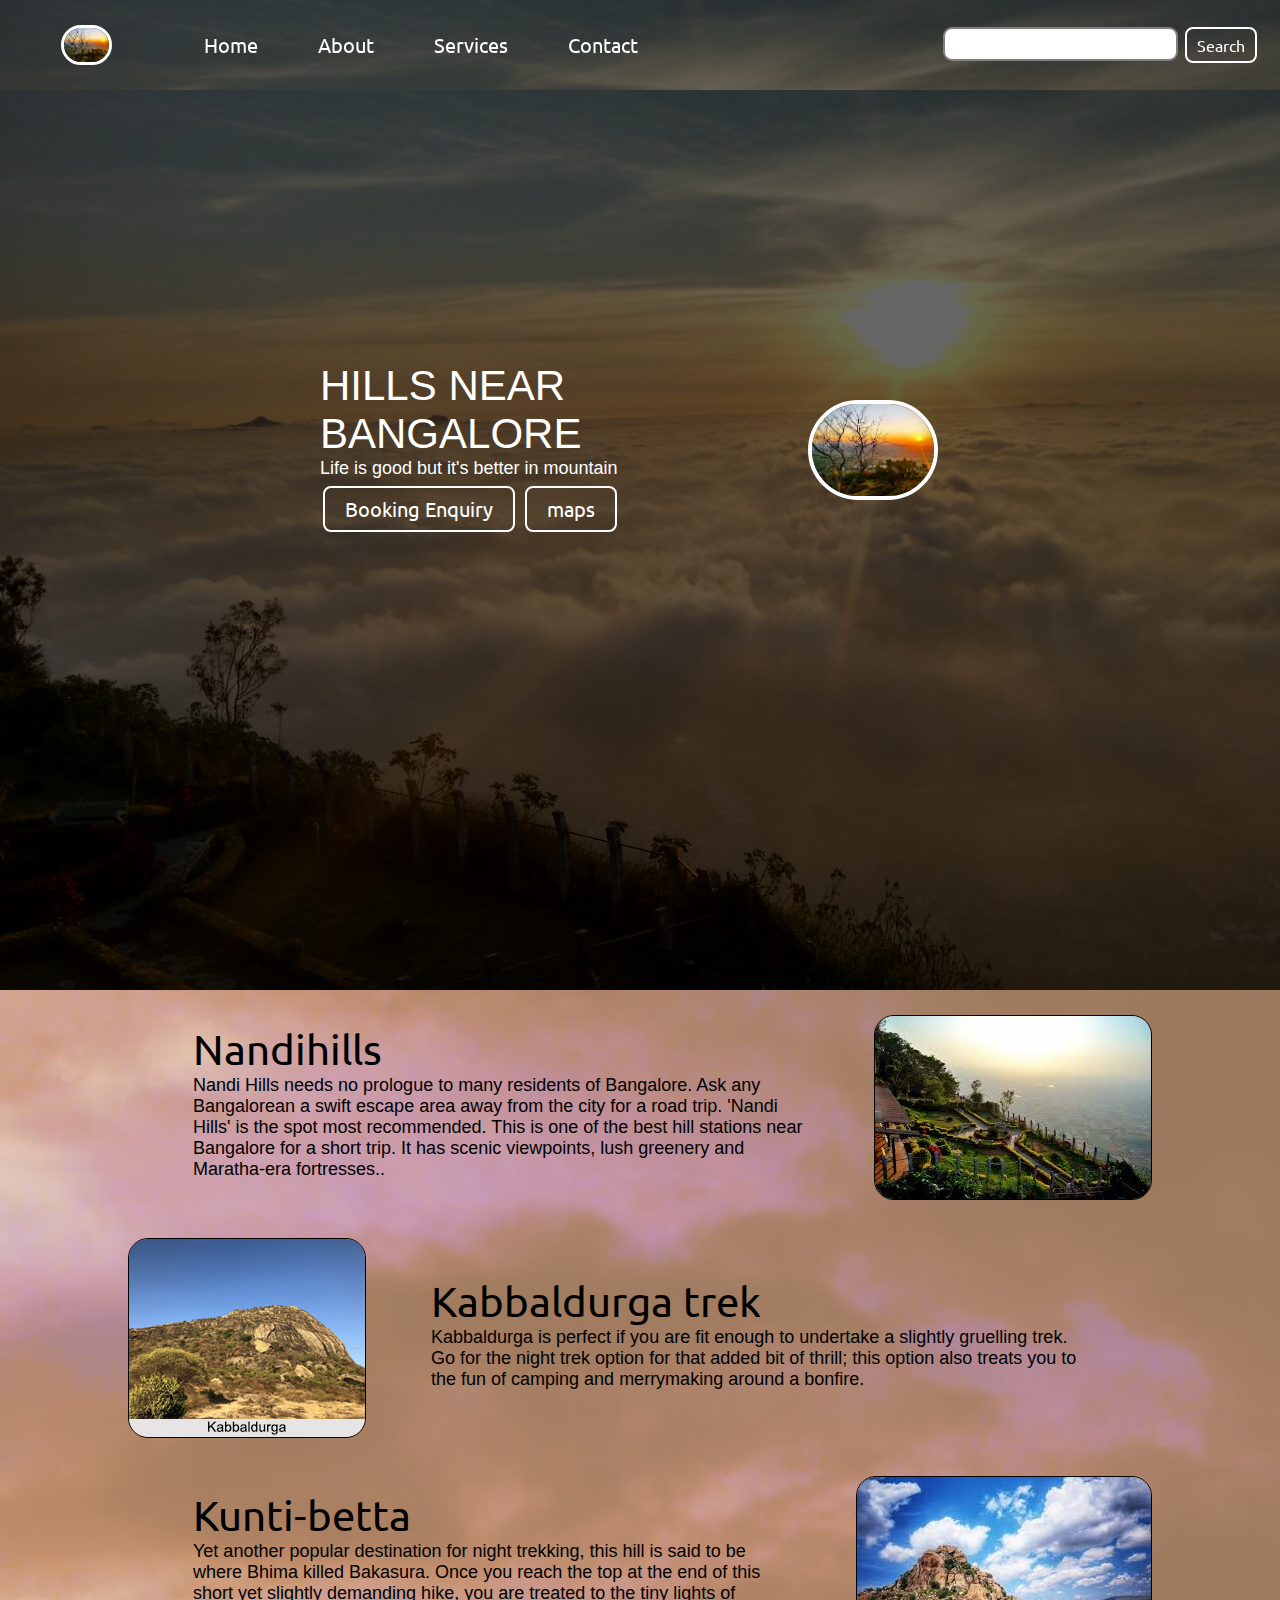
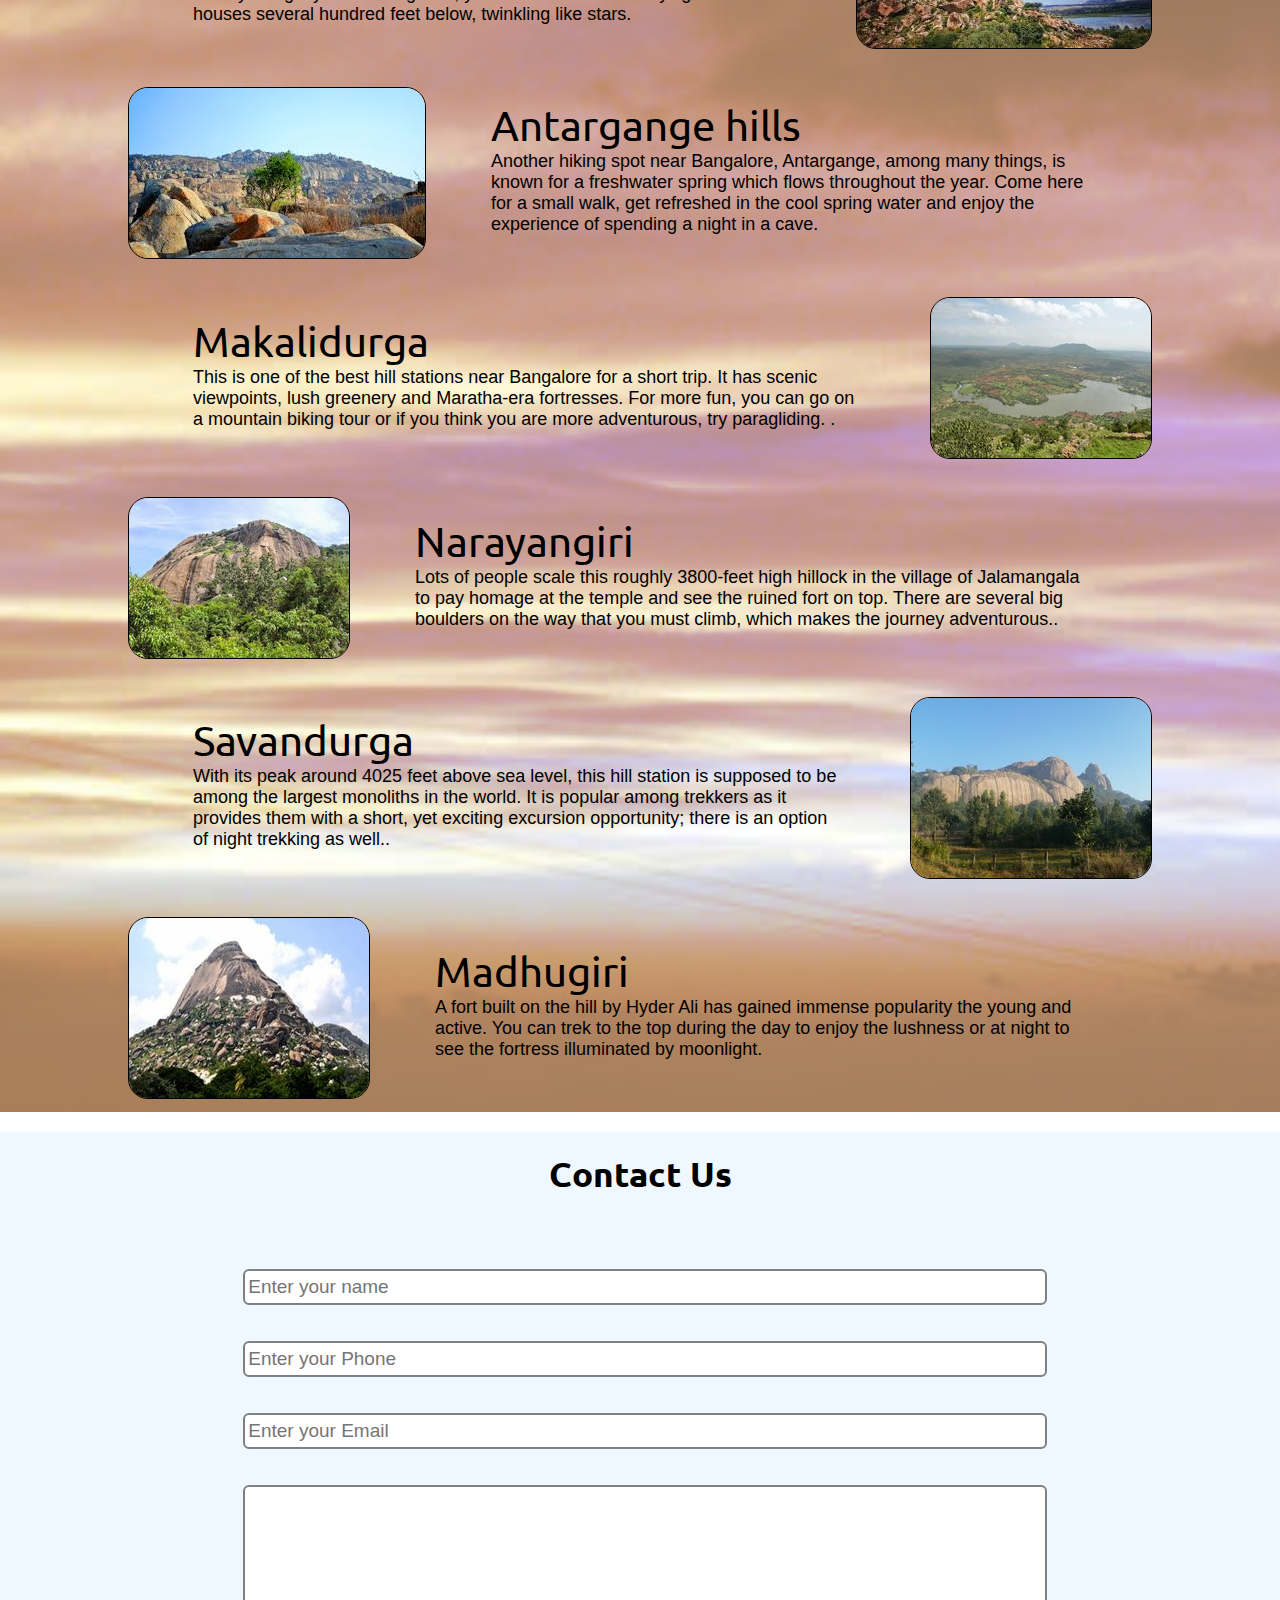
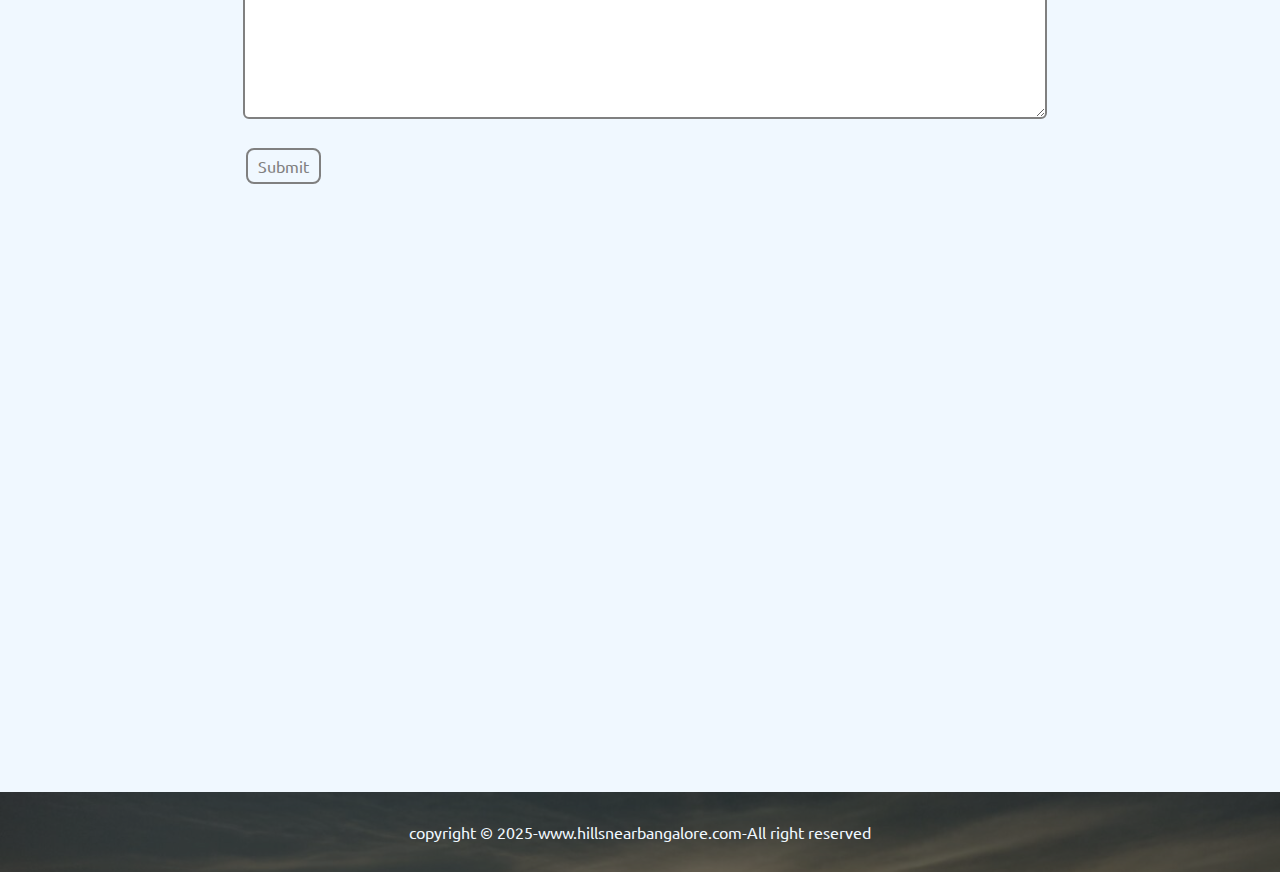
<file: hillsproject/index.html>
<!DOCTYPE html>
<html lang="en">
<head>
    <meta charset="UTF-8">
    <meta http-equiv="X-UA-Compatible" content="IE=edge">
    <meta name="viewport" content="width=device-width, initial-scale=1.0">
    <title>Hills of bangalore</title>
   
<link rel="stylesheet" href="index.css">

</head>
<body>
    <nav class="navbar background h-nav-resp">
    <ul class="nav-list v-class-resp">
        <div class="logo"><img src="kabal 2.jpg"></div>
        <li><a href="#" id=>Home</a></li>
        <li><a href="#About">About</a></li>
        <li><a href="#">Services</a></li>
        <li><a href="#contact">Contact </a></li>
    </ul>
    <div class="rightNav v-class-resp">
        <input type="text" name="search" id="search">
        <button class="btn btn-sm">Search</button>
    </div>
    <div class="burger">
        <div class="line"></div>
        <div class="line"></div>
        <div class="line"></div>
    </div>
    </nav>
    <section class="background firstsection">
        <div class="box-main">
            <div class="firsthalf">
            <p class="text-big"4>HILLS NEAR BANGALORE </p>
            <p class="text-small">Life is good but it's better in mountain
                
            </p>
            <div class="buttons">
                <button class="btn"> Booking Enquiry</button>
                <form action="https://www.google.com/maps/@12.9322864,77.5733936,15z" id="form1">
                <button class="btn">maps</button>
                </form>
                
            
            </div>
            </div>

            <div class="secondhalf">
                <img src="kabal 2.jpg" alt="logo">

            </div>

        </div>
    </section>
    <section class="background2">
    <section class="section">
        <div class="paras">
        <p class="sectiontag text-big">Nandihills</p>
        <p class="sectionsubtag text-small">Nandi Hills needs no prologue to many residents of Bangalore.
             Ask any Bangalorean a swift escape area away from the city for a road trip. 'Nandi Hills' is the spot most recommended. 
             This is one of the best hill stations near Bangalore for a short trip. It has scenic viewpoints, lush greenery and Maratha-era fortresses..</p></div>
             <div class="thumbnail">
                 <img src="nandi1.jpg" alt="nandihill" class="imgfluid">
             </div>
    </section>
    
    <section class="section section-left">
        <div class="paras">
        <p class="sectiontag text-big">Kabbaldurga trek</p>
        <p class="sectionsubtag text-small">Kabbaldurga is perfect if you are fit enough to undertake a slightly gruelling
             trek. Go for the night trek option for that added bit of thrill;
             this option also treats you to the fun of camping and merrymaking around a bonfire.</p></div>
             <div class="thumbnail">
                 <img src="Kabbaldurga new.jpg" alt="nandihill" class="imgfluid">
             </div>
    </section>
    
    <section class="section">
        <div class="paras">
        <p class="sectiontag text-big">Kunti-betta</p>
        <p class="sectionsubtag text-small">Yet another popular destination for night trekking, this hill is said to 
            be where Bhima killed Bakasura. Once you reach the top at the end of this short yet slightly demanding 
            hike, you are treated to the tiny lights of houses several hundred feet below, twinkling like stars.</p></div>
             <div class="thumbnail">
                 <img src="kunti2 - Copy - Copy.jpg" alt="nandihill" class="imgfluid">
             </div>
     </section>
    
    <section class="section section-left">
        <div class="paras">
        <p class="sectiontag text-big">Antargange hills</p>
        <p class="sectionsubtag text-small">Another hiking spot near Bangalore, Antargange, among many things, is known for
             a freshwater spring which flows throughout the year. Come here for a small walk,
             get refreshed in the cool spring water and enjoy the experience of spending a night in a cave.</p></div>
             <div class="thumbnail">
                 <img src="antar 2.jpg" alt="nandihill" class="imgfluid">
             </div>
    </section>

    <section class="section">
        <div class="paras">
        <p class="sectiontag text-big">Makalidurga</p>
        <p class="sectionsubtag text-small">This is one of the best hill stations near Bangalore for a short trip. 
            It has scenic viewpoints, lush greenery and Maratha-era fortresses. For more fun, you can go on a mountain 
            biking tour or if you think you are more adventurous, try paragliding.

            .</p></div>
             <div class="thumbnail">
                 <img src="Makalidurga_220x160.jpg" alt="nandihill" class="imgfluid">
             </div>
    </section>
    
    <section class="section section-left">
        <div class="paras">
        <p class="sectiontag text-big">Narayangiri </p>
        <p class="sectionsubtag text-small">Lots of people scale this roughly 3800-feet high hillock in the village of 
            Jalamangala to pay homage at the temple and see the ruined fort on top.
             There are several big boulders on the way that you must climb, which makes the journey adventurous..</p></div>
             <div class="thumbnail">
                 <img src="Narayangiri-_220x160.jpg" alt="nandihill" class="imgfluid">
             </div>
    </section>
    
    <section class="section">
        <div class="paras">
        <p class="sectiontag text-big">Savandurga</p>
        <p class="sectionsubtag text-small">With its peak around 4025 feet above sea level, this hill station is supposed 
            to be among the largest monoliths in the world. It is popular among trekkers as it
             provides them with a short, yet exciting excursion opportunity; there is an option of night trekking as well..</p></div>
             <div class="thumbnail">
                 <img src="Savandurga_240x180.jpg" alt="nandihill" class="imgfluid">
             </div>
    </section>
    
    <section class="section section-left">
        <div class="paras">
        <p class="sectiontag text-big">Madhugiri</p>
        <p class="sectionsubtag text-small">A fort built on the hill by Hyder Ali has gained immense popularity the young 
            and active. You can
             trek to the top during the day to enjoy the lushness or at night to see the fortress illuminated by moonlight.</p></div>
             <div class="thumbnail">
                 <img src="Madhugiri_240x180.jpg" alt="nandihill" class="imgfluid">
             </div>
    </section>
</section>
    <section class="contact" id="contact">
     <h2 class="text-center">Contact Us</h2>
     <div class="form">
         <input class="form-input" type="text" name="name" id="name" placeholder="Enter your name">
         <input class="form-input" type="text" name="phone" id="phone" placeholder="Enter your Phone">
         <input class="form-input" type="text" name="email" id="email" placeholder="Enter your Email">
         <textarea class="form-input" name="text" id="text"  cols="25" rows="10"></textarea>
         <button class="btn btn-sm btn-dark" id="btt">Submit</button>
     </div>
     <p class="details"></p>
    </section>
    <footer class="background">
        <p class="text-footer">
        copyright &copy; 2025-www.hillsnearbangalore.com-All right reserved
    </p>
    </footer>
    <script src="index.js"></script>
    </body>
</html>
</file>
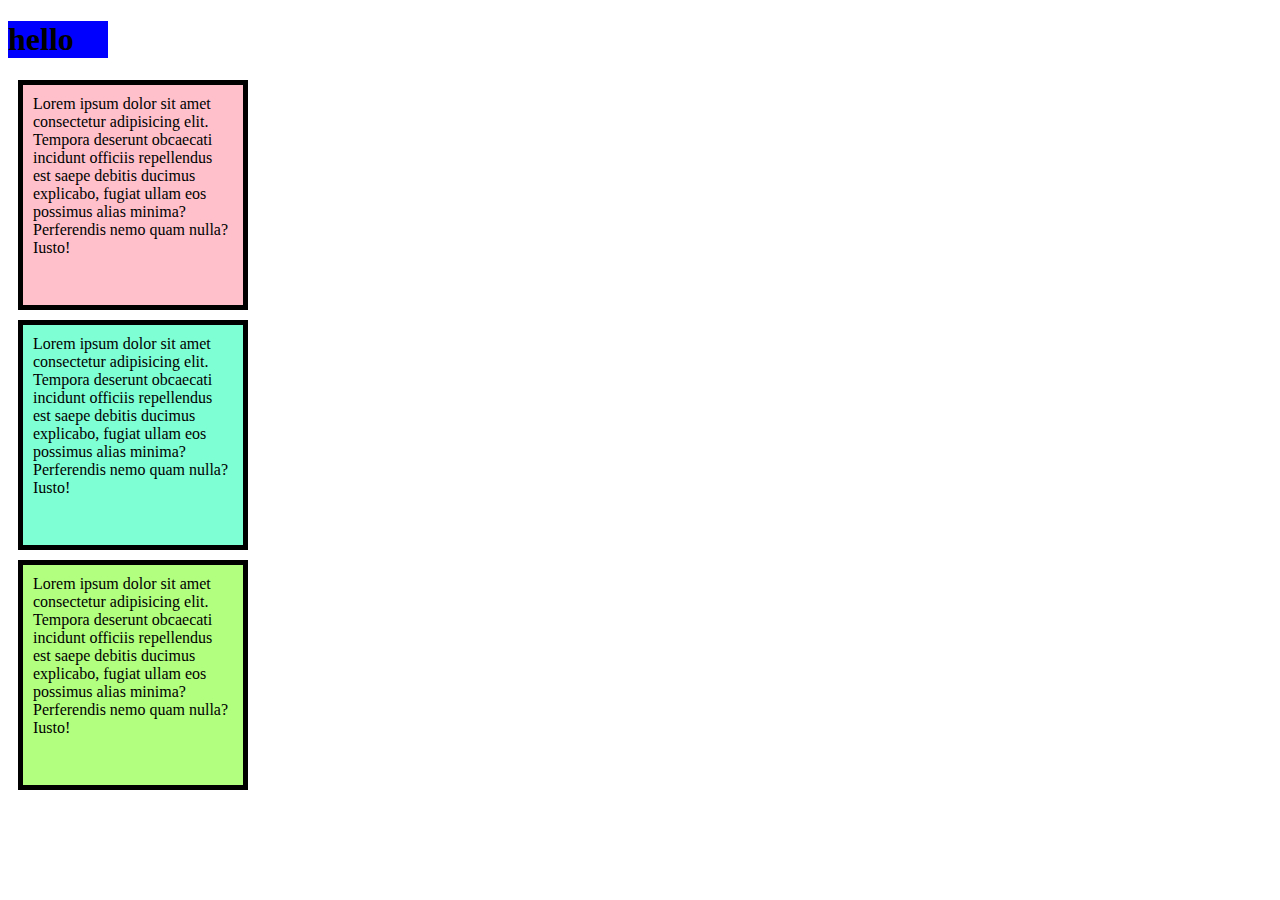
<file: 25april2022/width.html>
<!DOCTYPE html>
<html lang="en">
<head>
    <meta charset="UTF-8">
    <meta http-equiv="X-UA-Compatible" content="IE=edge">
    <meta name="viewport" content="width=device-width, initial-scale=1.0">
    <title>Document</title>
    <link rel="stylesheet" href="width.css">
</head>
<body>
    <h1>
        hello
    </h1>
    <div id="one">
        Lorem ipsum dolor sit amet consectetur adipisicing elit. Tempora deserunt obcaecati incidunt officiis repellendus est saepe debitis ducimus explicabo, fugiat ullam eos possimus alias minima? Perferendis nemo quam nulla? Iusto!
    </div>
    <div id="two">
        Lorem ipsum dolor sit amet consectetur adipisicing elit. Tempora deserunt obcaecati incidunt officiis repellendus est saepe debitis ducimus explicabo, fugiat ullam eos possimus alias minima? Perferendis nemo quam nulla? Iusto!
    </div>
    <div id="three">
        Lorem ipsum dolor sit amet consectetur adipisicing elit. Tempora deserunt obcaecati incidunt officiis repellendus est saepe debitis ducimus explicabo, fugiat ullam eos possimus alias minima? Perferendis nemo quam nulla? Iusto!
    </div>
</body>
</html>
</file>
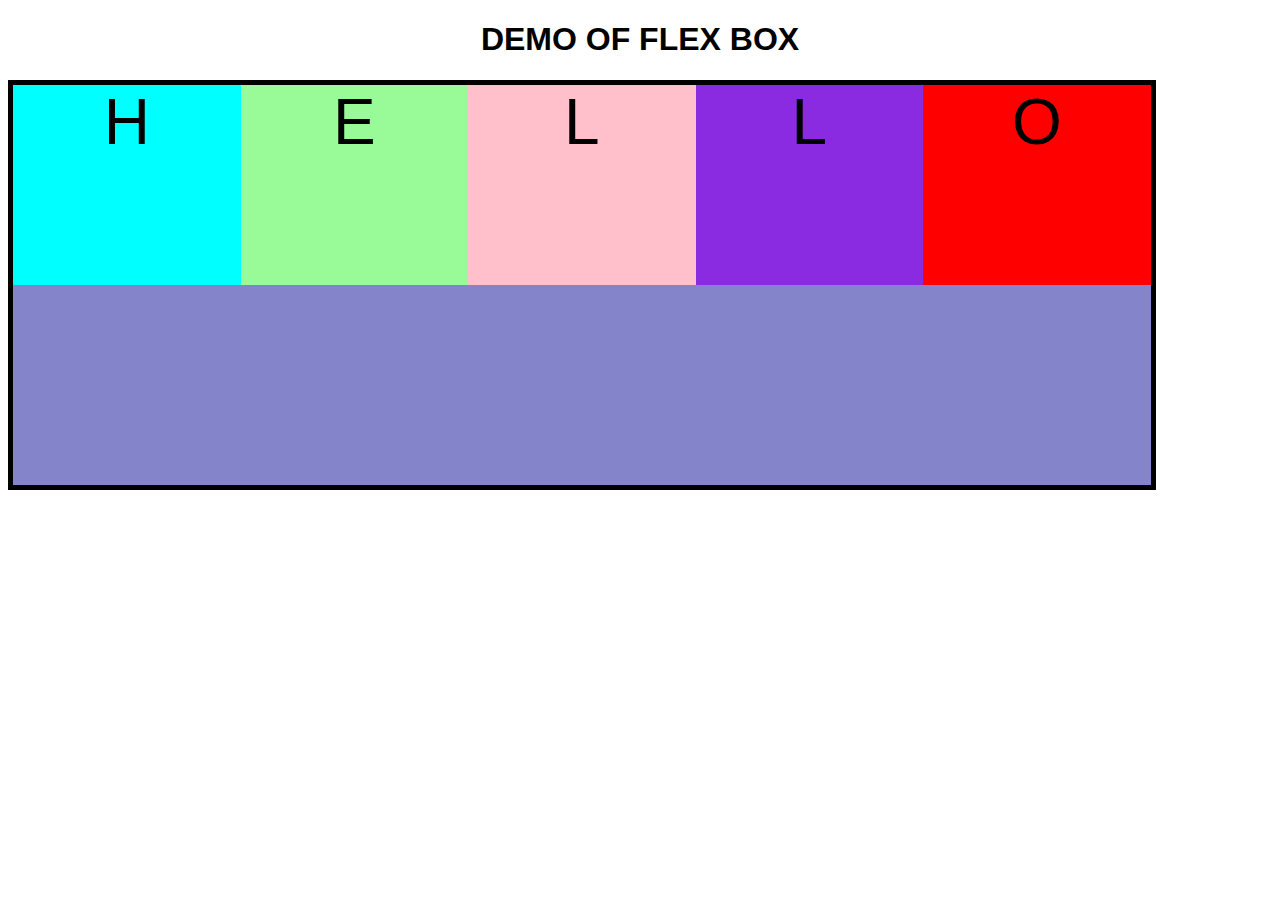
<file: 26april2022/flex.html>
<!DOCTYPE html>
<html lang="en">
<head>
    <meta charset="UTF-8">
    <meta http-equiv="X-UA-Compatible" content="IE=edge">
    <meta name="viewport" content="width=device-width, initial-scale=1.0">
    <title>Document</title>
</head>
<body>
    <link rel="stylesheet" href="flex.css">
   <h1>DEMO OF FLEX BOX</h1> 
   <section id="boxes">
       <div style="background-color:aqua">H</div>
       <div style="background-color:palegreen">E</div>
       <div style="background-color:pink">L</div>
       <div style="background-color:blueviolet">L</div>
       <div style="background-color:red">O</div>
   </section>
</body>
</html>
</file>
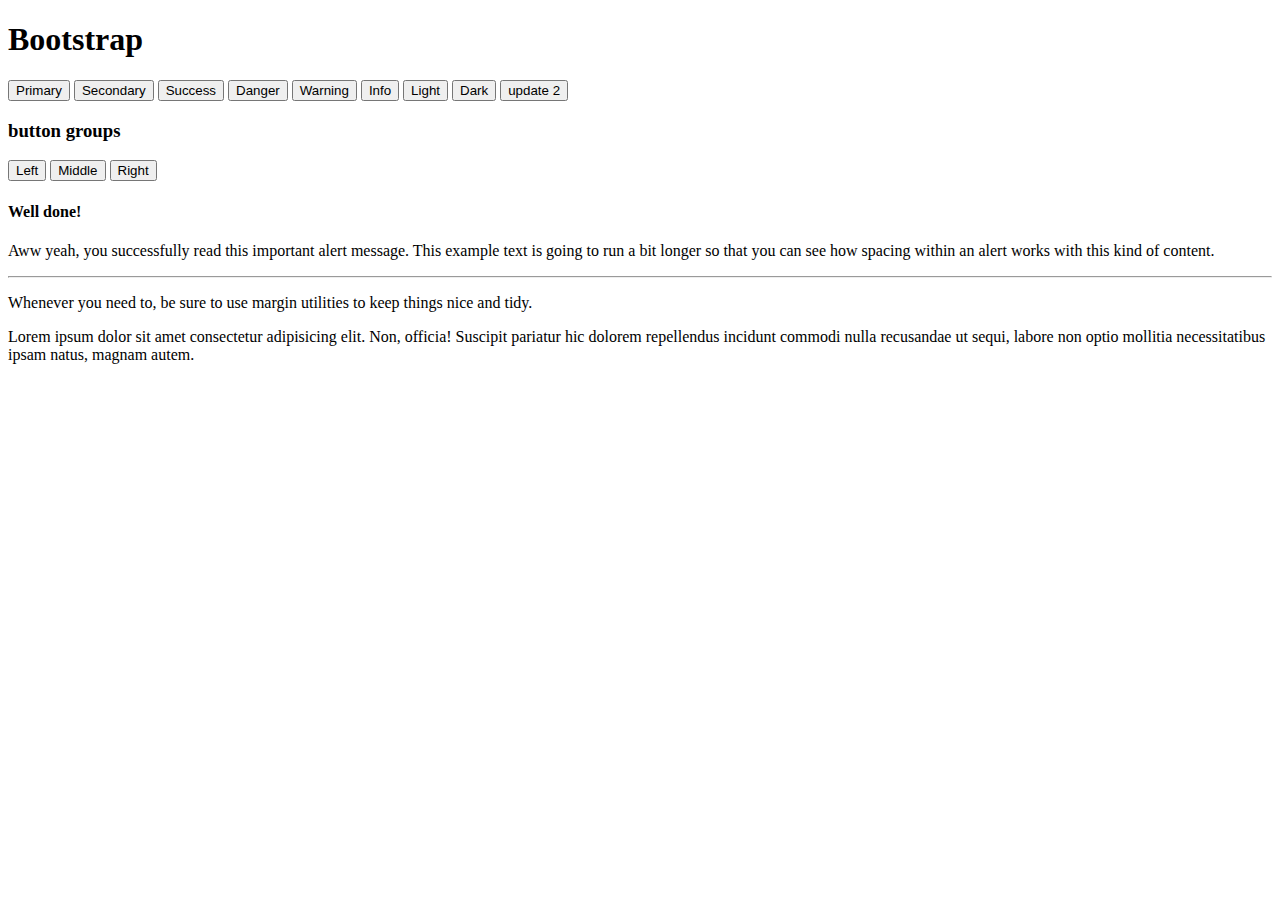
<file: 27april2022/bootstrap.html>
<!DOCTYPE html>
<html lang="en">

<head>
    <meta charset="UTF-8">
    <meta http-equiv="X-UA-Compatible" content="IE=edge">
    <meta name="viewport" content="width=device-width, initial-scale=1.0">
    <title>bootstrap</title>
    <link href="https://cdn.jsdelivr.net/npm/bootstrap@5.1.3/dist/css/bootstrap.min.css" rel="stylesheet"
        integrity="sha384-1BmE4kWBq78iYhFldvKuhfTAU6auU8tT94WrHftjDbrCEXSU1oBoqyl2QvZ6jIW3" crossorigin="anonymous">
</head>
<div class="container-md">
    <h1 class="display-1 text-center">Bootstrap</h1>
<button type="button" class="btn btn-outline-primary">Primary</button>
<button type="button" class="btn btn-outline-secondary">Secondary</button>
<button type="button" class="btn btn-outline-success">Success</button>
<button type="button" class="btn btn-outline-danger">Danger</button>
<button type="button" class="btn btn-outline-warning">Warning</button>
<button type="button" class="btn btn-outline-info">Info</button>
<button type="button" class="btn btn-outline-light">Light</button>
<button type="button" class="btn btn-outline-dark">Dark</button>
<button class="btn btn-primary">update <span class="badge badge-light">2</span></button>
<h3>button groups</h3>
</div>
<div class="btn-group" role="group" aria-label="Basic example">
    <button type="button" class="btn btn-primary">Left</button>
    <button type="button" class="btn btn-primary">Middle</button>
    <button type="button" class="btn btn-primary">Right</button>
  </div>
  <div class=" alert alert-success" role="alert">
    <h4 class="alert-heading">Well done!</h4>
    <p>Aww yeah, you successfully read this important alert message. This example text is going to run a bit longer so that you can see how spacing within an alert works with this kind of content.</p>
    <hr>
    <p class="mb-0">Whenever you need to, be sure to use margin utilities to keep things nice and tidy.</p>
  </div>
<p class="lead bg-light">
Lorem ipsum dolor sit amet consectetur adipisicing elit. Non, officia! Suscipit pariatur hic dolorem repellendus incidunt commodi nulla recusandae ut sequi, labore non optio mollitia necessitatibus ipsam natus, magnam autem.</p>
</div>
<body>

</body>
<script src="https://cdn.jsdelivr.net/npm/bootstrap@5.1.3/dist/js/bootstrap.bundle.min.js" integrity="sha384-ka7Sk0Gln4gmtz2MlQnikT1wXgYsOg+OMhuP+IlRH9sENBO0LRn5q+8nbTov4+1p" crossorigin="anonymous"></script>
<script src="https://cdn.jsdelivr.net/npm/@popperjs/core@2.10.2/dist/umd/popper.min.js" integrity="sha384-7+zCNj/IqJ95wo16oMtfsKbZ9ccEh31eOz1HGyDuCQ6wgnyJNSYdrPa03rtR1zdB" crossorigin="anonymous"></script>
<script src="https://cdn.jsdelivr.net/npm/bootstrap@5.1.3/dist/js/bootstrap.min.js" integrity="sha384-QJHtvGhmr9XOIpI6YVutG+2QOK9T+ZnN4kzFN1RtK3zEFEIsxhlmWl5/YESvpZ13" crossorigin="anonymous"></script>

</html>
</file>
<file: hillsproject/index.css>
@import url('https://fonts.googleapis.com/css2?family=Ubuntu&display=swap');

*{
    margin: 0;
    padding: 0;
    
}
html{
    scroll-behavior: smooth;
}
.logo{
    width: 20%;
    display: flex;
    justify-content: center;
    align-items: center;
}
.logo img{
    width: 26%;
    border: 3px solid white;
    border-radius: 50px;
    margin: 5px;

}
.navbar{
    display: flex;
    align-items: center;
    justify-content: center;
    position: sticky;
    top: 0;
    cursor: pointer;
 

}
.nav-list{
 width: 70%;
 display: flex;
 align-items: center;
}
.nav-list li{
    list-style: none;
    padding: 26px 30px;

}
.nav-list li a{
    text-decoration-line : none;
    color: white;
    font-size: 20px;
    font-family: 'Ubuntu', sans-serif;;

}

.nav-list li a:hover{
        color: gray;

}
.rightNav{
    width: 30%;
    text-align: right;
    padding: 20px;
}
#search {
    padding: 5px;
    font-size: 17px;
    border: 2px solid grey;
    border-radius: 9px;
}
.background{
    background: rgb(0, 0, 0,0.6) url(nandi4.jpg);
    background-size: cover;
    background-blend-mode: darken;

}
.background2{
    background: rgba(211, 165, 111, 0.7)url(Purple-smoke.jpg);
    background-size: cover;
    background-blend-mode:lighten;

}
.firstsection{
    height: 100vh;
}
.box-main{
    display: flex;
    justify-content: center;
    align-items: center;
    color: white;
    font-family: 'Segoe UI', Tahoma, Geneva, Verdana, sans-serif;
    max-width: 50%;
    margin: auto;
    height: 80%;
}

.firsthalf{
width: 80%;
display: flex;
flex-direction: column;
justify-content: center;
}

.secondhalf{
    width: 30%;

}
.secondhalf img{
    width: 70%;
    border: 4px solid white;
    border-radius: 150px;
    display: block;
    margin: auto;

}

.text-big {
    font-size: 42px;

}
.text-small {
font-size: 18px;
}
.btn{
    padding: 8px 20px;
    margin: 7px 3px;
    border: 2px solid white ;
    border-radius: 8px;
    background: none;
    color: white;
    cursor: pointer;
    font-family:'Ubuntu', sans-serif;
    font-size: 20px; 
}
.btn-sm{
    padding: 6px 10px;
    vertical-align: middle;
    font-size: 16px;
}
.btn-dark{
    color: grey;
    border: 2px solid grey;
}


#form1{
    display: inline-flex;
}
.section{
    height: 300px;
    display: flex;
    align-items: center;
    justify-content: space-evenly;
    max-width: 80%;
    margin: auto;
    font-family: 'Ubuntu', sans-serif;
}
.paras{
    padding: 0px 65px;
}
.section-left{
    height: 300px;
    display: flex;
    align-items: center;
    justify-content: space-evenly;
    max-width: 80%;
    margin: auto;
    flex-direction: row-reverse;
}
.section{
    height: 50%;
    display: flex;
    align-items: center;
    justify-content: space-evenly;
    max-width: 80%;
    margin: auto;
    padding: 10px;
}

.sectionsubtag{
    font-family: 'Segoe UI', Tahoma, Geneva, Verdana, sans-serif;
}
.imgfluid{
    border: 1.5px solid black;
    border-radius: 20px;
    margin-top: 15px;
}
.contact{
    background-color: aliceblue;
    height: 140vh;
}
.text-center{
    text-align: center;
    padding: 30px;
    font-family: 'Ubuntu', sans-serif;
    font-size: 35px;
    margin: 20px;
    padding-top: 20px;
}
.form{
    max-width: 62%;
    margin:25px auto;
}
.form-input{
    width: 100%;
    margin: 18px 0;
    padding: 5px 3px;
    font-size: 19px;
    border: 2px solid gray;
    border-radius: 6px;
}
.text-footer{
    text-align: center;
    padding: 30px 0;
    font-family:'Ubuntu', sans-serif; 
    display: flex;
    justify-content: center;
    color: aliceblue;
}

.burger{
    display: none;
position: absolute;
cursor: pointer;
right: 5px;
top: 15px;
}

.line{
    width: 33px;
    background-color: white;
    height: 4px;
    margin: 5px;
}
@media only screen and (max-width:1140px){
    .nav-list{
        flex-direction: column;
    }
    .navbar{
        height: 450px;
        flex-direction: column;
        transition: all 0.3s ease-out;
    }
    .rightNav{
        text-align: center;
    }
    .box-main{
        flex-direction: column-reverse;
        max-width: 100%;
    }

    #search{
        width: 100%;
    }
    .burger{
        display: block;
    }
    .h-nav-resp{
        height: 72px;
    }
    .v-class-resp{
        opacity: 0;
    }
    .section{
        flex-direction: column-reverse;
    }
    .text-big{
        text-align: center;
    }
    .text-small{
        text-align: center;
    }
    .buttons{
        text-align: center;
    }
    .paras{
        padding: 0px;
    }
}
</file>
<file: 25april2022/width.css>
div{
    width: 200px;
    height: 200px;
    background-color: aliceblue;

}
h1{
    background-color: blue;
    width: 100px;
}
#one{
    background-color: pink;
    border-color: black;
    border-width: 5px;
    border-style: solid;
    padding: 10px;
    margin: 10px;

}
#two{
    background-color:aquamarine;
    border-width:5px ;
    border-color:black;
    border-style: solid;
    padding:10px;
    margin: 10px;

}
#three{
    background-color: rgb(178, 255, 127);
    border-width:5px ;
    border-color:black;
    border-style: solid;
    padding:10px;
    margin: 10px;
}
h1:hover{
    background-color:blueviolet;
    transition: 1s; border-width:5px ;
    border-color:black;
    border-style: solid;
    padding:10px;
    margin: 10px;
}
</file>
<file: 26april2022/flex.css>
body{
    font-family: 'Franklin Gothic Medium', 'Arial Narrow', Arial, sans-serif ;
}
h1{
    text-align: center;
}
#boxes{
    background-color: rgb(132, 132, 202);
    width: 90%;
    height: 400px;
    margin: 0auto;
    border: 5px solid black;
    display:flex;
    flex-direction: row;
    justify-content: center;
    flex-wrap:wrap;
    align-items: flex-start;
}
#boxes div{
    height: 200px;
    width: 200px;
    text-align: center;
    font-size: 4em;
    flex-basis: 200px;
    flex-grow: 1;


}
div:nth-of-type(1){
    flex:2 100px;
}
</file>
